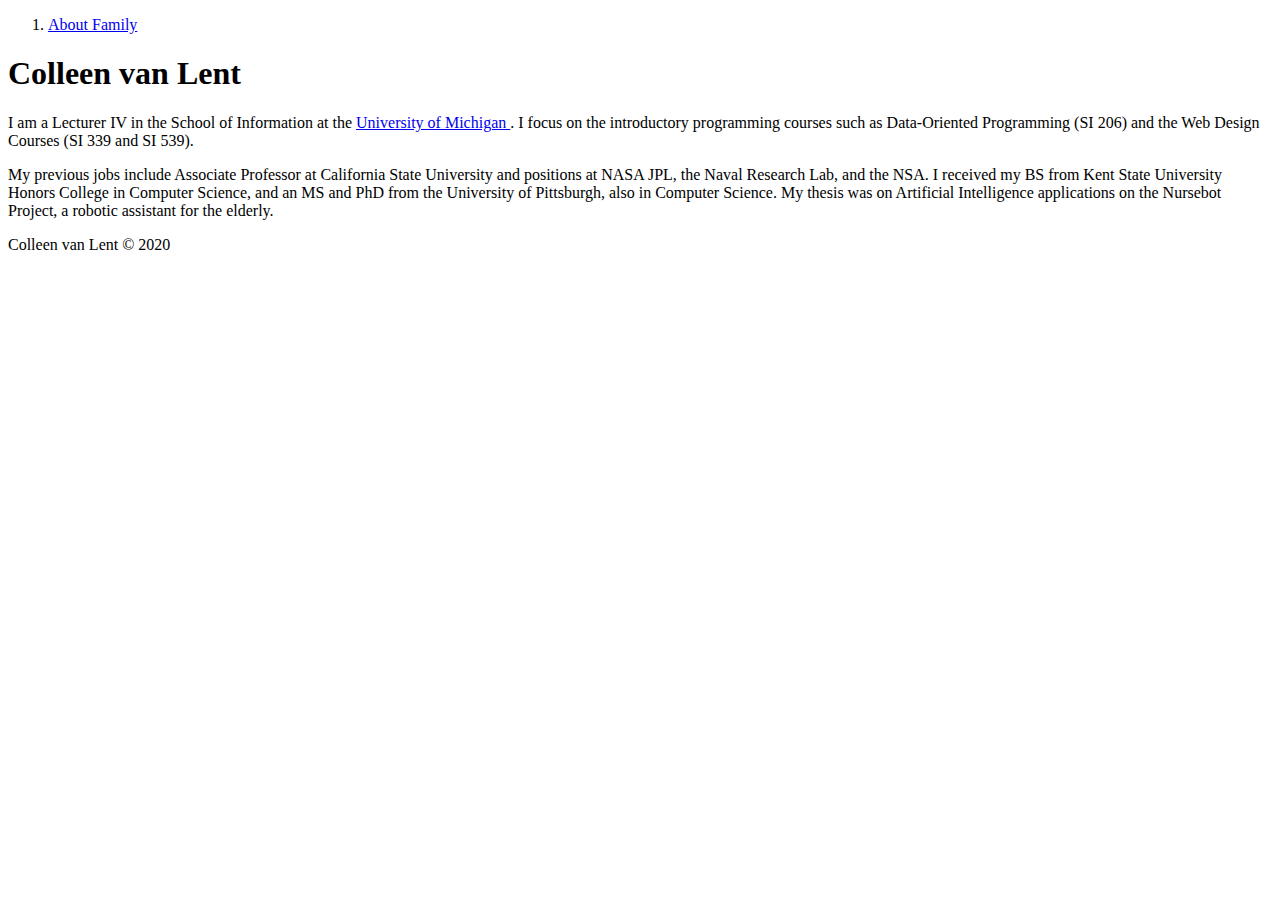
<file: homework1/index.html>
<!DOCTYPE html>
<html lang="en">
<head>
	<meta charset="UTF-8">
	<title>Home</title>
	<link rel="stylesheet" href="stylesheets/style.css">
</head>
<body>

<header>
	<nav>
		<ol>
			<li>
				<a href="index.html"> About </a>
				<a href="family.html"> Family </a>
			</li>
		</ol>
	</nav>
</header>

<main>
<h1> Colleen van Lent </h1>

<p> I am a Lecturer IV in the School of Information at the <a href="https://umich.edu/"> University of Michigan </a>. I focus on the introductory programming courses such as Data-Oriented Programming (SI 206) and the Web Design Courses (SI 339 and SI 539).</p>

<p> My previous jobs include Associate Professor at California State University and positions at NASA JPL, the Naval Research Lab, and the NSA. I received my BS from Kent State University Honors College in Computer Science, and an MS and PhD from the University of Pittsburgh, also in Computer Science. My thesis was on Artificial Intelligence applications on the Nursebot Project, a robotic assistant for the elderly.</p>
</main>

<footer>
Colleen van Lent &copy; 2020
</footer>
</body>
</html>
</file>
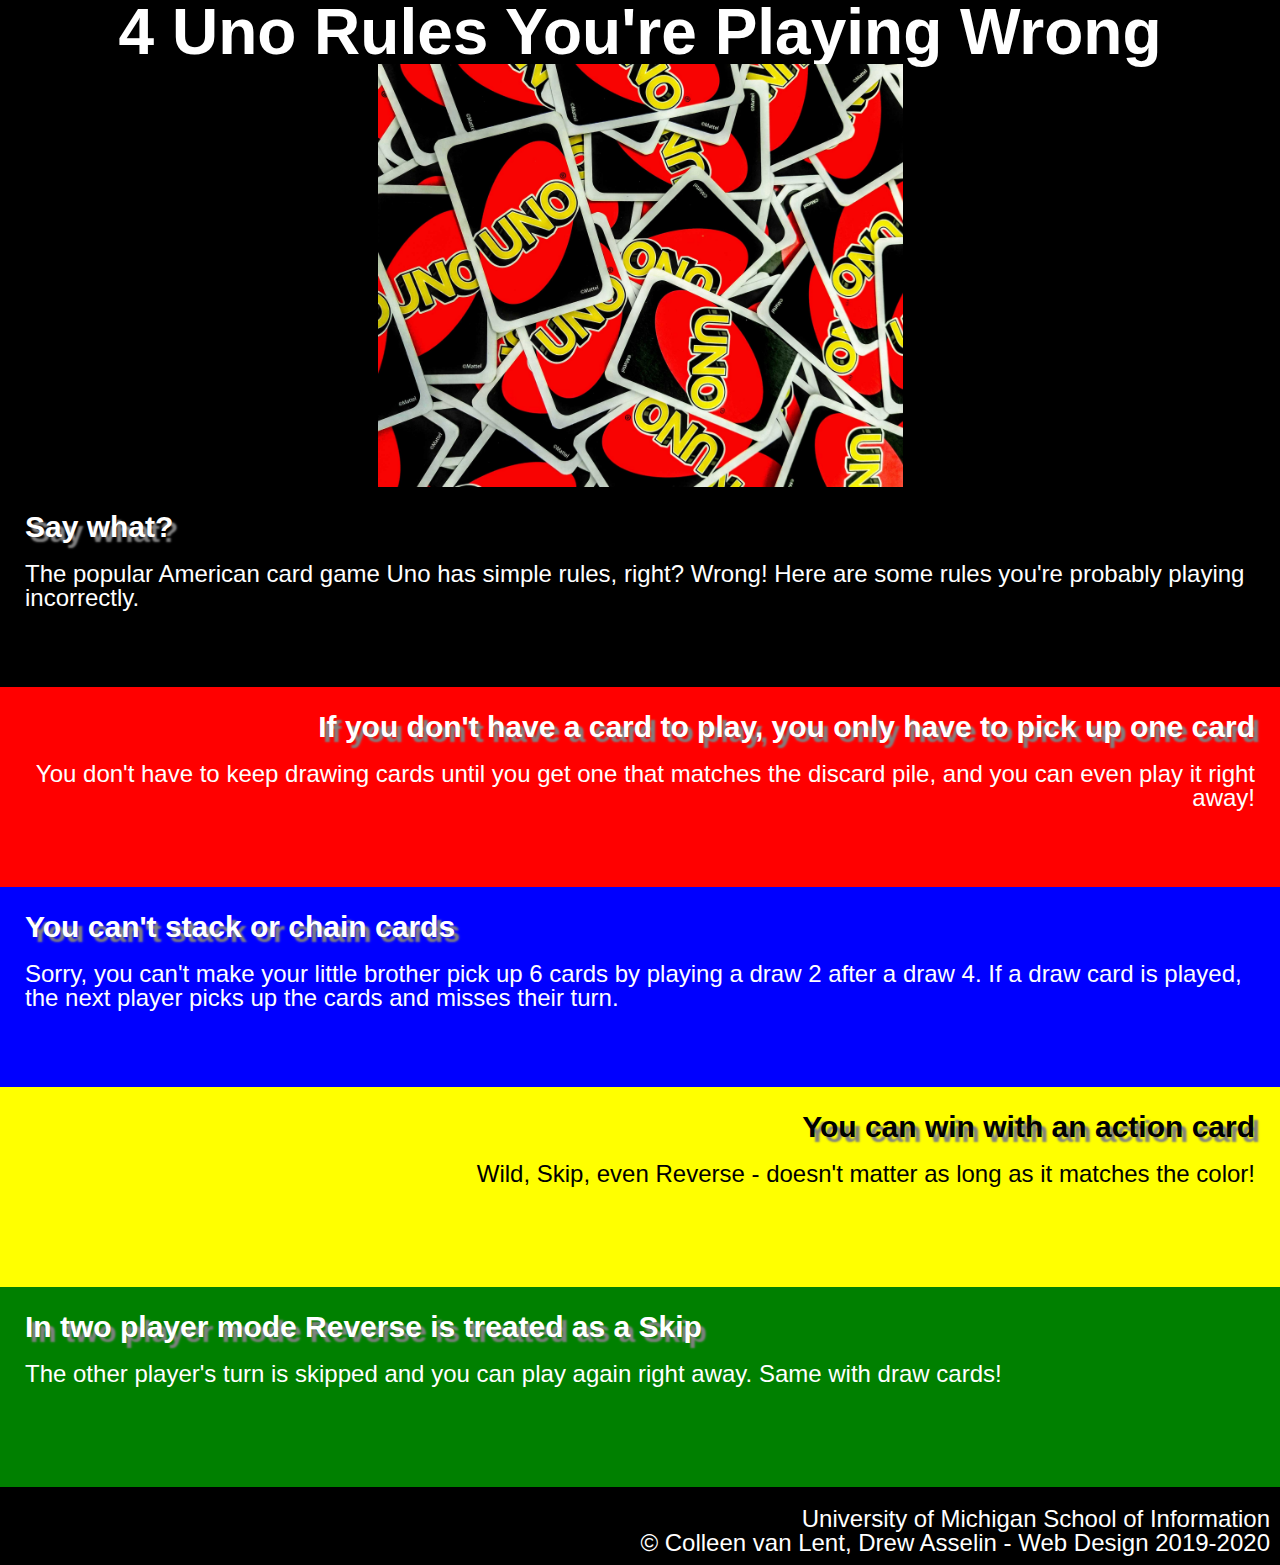
<file: homework2/index.html>
<!DOCTYPE html>
<html lang="en" dir="ltr">
  <head>
    <meta charset="UTF-8">
    <title>4 Uno Rules You're Playing Wrong</title>
    <link rel="stylesheet" href="stylesheets/html5reset.css">
    <link rel="stylesheet" href="stylesheets/style.css">
    <!-- Add link to two style sheets here. -->
  </head>
  <body>
    <header>
      <h1>4 Uno Rules You're Playing Wrong</h1>
      <img src="images/uno-cards.jpg" alt="uno cards" />
    </header>
    <main>
      <div id="intro">
      <h2>Say what?</h2>
      <p>The popular American card game Uno has simple rules, right? Wrong! Here are some rules you're probably playing incorrectly.</p>
      </div>

      <div id="red">
        <h2>If you don't have a card to play, you only have to pick up one card</h2>
        <p>You don't have to keep drawing cards until you get one that matches the discard pile, and you can even play it right away!</p>
      </div>

      <div id="blue">
        <h2>You can't stack or chain cards</h2>
        <p>Sorry, you can't make your little brother pick up 6 cards by playing a draw 2 after a draw 4. If a draw card is played, the next player picks up the cards and misses their turn.</p>
      </div>

      <div id="yellow">
        <h2>You can win with an action card</h2>
        <p>Wild, Skip, even Reverse - doesn't matter as long as it matches the color!</p>
      </div>

      <div id="green">
        <h2>In two player mode Reverse is treated as a Skip</h2>
        <p>The other player's turn is skipped and you can play again right away. Same with draw cards!</p>
      </div>
    </main>
    <footer>
      <p>University of Michigan School of Information <br/>
        &copy; Colleen van Lent, Drew Asselin - Web Design 2019-2020</p>
    </footer>
  </body>
</html>
</file>
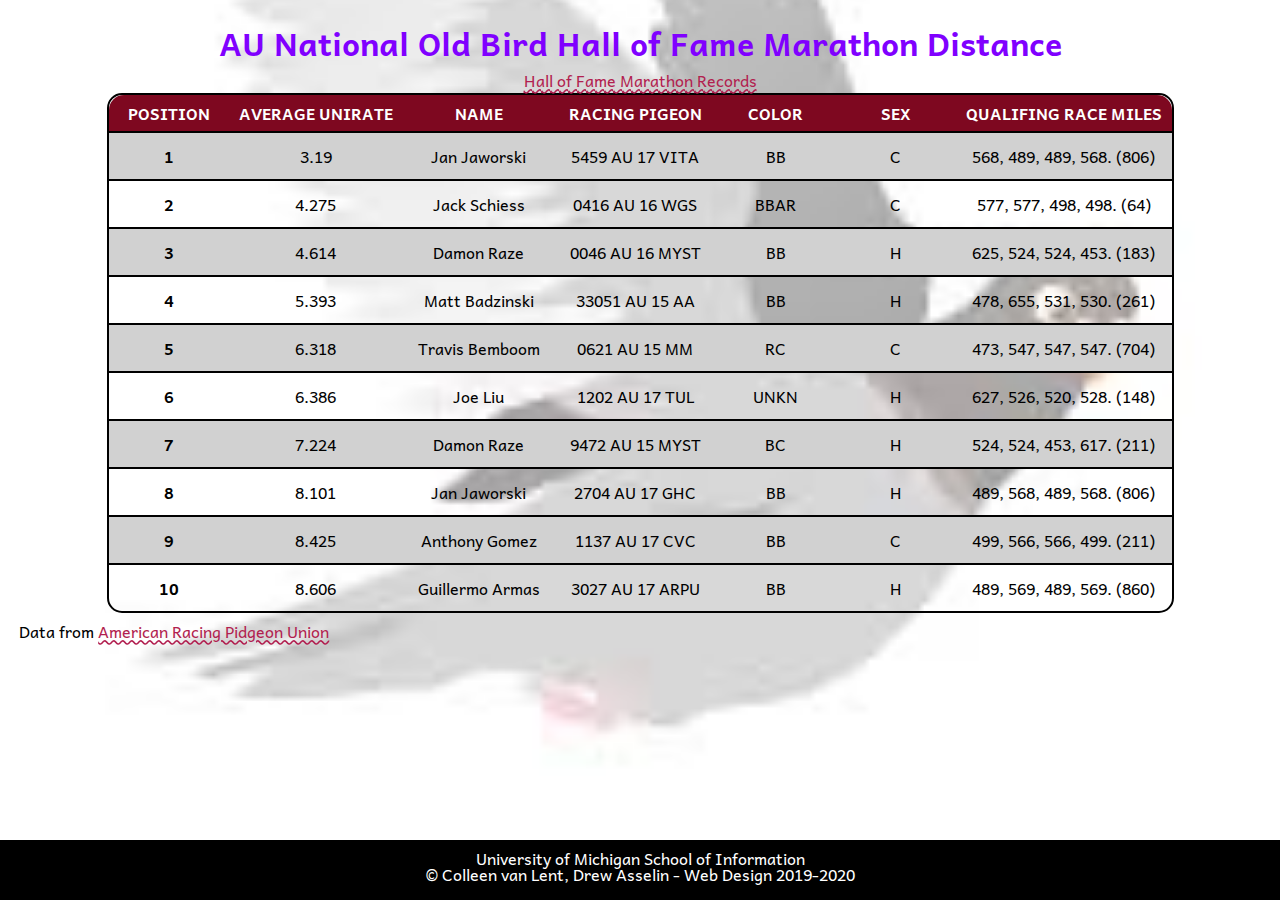
<file: homework3/index.html>
<!DOCTYPE html>
<html lang="en">
  <head>
    <meta charset="UTF-8">
    <link rel="stylesheet" type="text/css" href="css/html5reset.css">
    <link rel="stylesheet" type="text/css" href="css/style.css">
    <link href="https://fonts.googleapis.com/css?family=Andika&display=swap" rel="stylesheet">
    <link rel="shortcut icon" type="image/png" href="images/pigeon-icon.png"/>


    <!-- Image by <a href="https://pixabay.com/users/chiplanay-1971251/?utm_source=link-attribution&amp;utm_medium=referral&amp;utm_campaign=image&amp;utm_content=3303111">chiplanay</a> from <a href="https://pixabay.com/?utm_source=link-attribution&amp;utm_medium=referral&amp;utm_campaign=image&amp;utm_content=3303111">Pixabay</a> -->
    <title>AU National Old Bird Hall of Fame Marathon Distance</title>
  </head>
  <!-- ***************************************
  * Tips!
  *
  * Remember there are two parts of a table - thead and tbody!
  *        This will be helpful to remember when making rounded corners.
  *
  * Classes that are in-line are helpful for formatting the parts you want.
  *        But what if you want to format something programmatically? Remember Psuedoclasses!
  *
  * Setting background images in CSS can be alittle tricky. Double-check the formatting!
  *        It works a litle differently than adding images in HTML
  *
  * Remember you want the footer to always be at the very bottom of the page.
  *        Remember the different kinds of positining. You also might want to look at the margins for the main section!
  *
  * Using web fonts requires two parts - one goes in the HTML and one goes in the CSS
  *
  * You can do it! (*•̀ᴗ•́*)و
  ******************************************** -->
  <body>
    <header>
      <h1>AU National Old Bird Hall of Fame Marathon Distance</h1>
    </header>
    <main>
      <table>
        <caption><a href = "https://pigeon-ndb.com/results/">Hall of Fame Marathon Records</a></caption>
      <thead>
        <tr>
          <th scope="col" class="colhead">Position</th>
          <th scope="col" class="colhead">Average Unirate</th>
          <th scope="col" class="colhead">Name</th>
          <th scope="col" class="colhead">Racing Pigeon</th>
          <th scope="col" class="colhead">Color</th>
          <th scope="col" class="colhead">Sex</th>
          <th scope="col" class="colhead">Qualifing Race Miles</th>
        </tr>
      </thead>
      <tbody>
       <tr>
         <th scope="row" class="rowhead">1</th>
         <td>3.19</td>
         <td>Jan Jaworski</td>
         <td>5459 AU 17 VITA</td>
         <td>BB</td>
         <td>C</td>
         <td>568, 489, 489, 568. (806)</td>
       </tr>
       <tr>
         <th scope="row" class="rowhead">2</th>
         <td>4.275</td>
         <td>Jack Schiess</td>
         <td>0416 AU 16 WGS</td>
         <td>BBAR</td>
         <td>C</td>
         <td>577, 577, 498, 498. (64)</td>
       </tr>
       <tr>
         <th scope="row" class="rowhead">3</th>
         <td>4.614</td>
         <td>Damon Raze</td>
         <td>0046 AU 16 MYST</td>
         <td>BB</td>
         <td>H</td>
         <td>625, 524, 524, 453. (183)</td>
       </tr>
       <tr>
         <th scope="row" class="rowhead">4</th>
         <td>5.393</td>
         <td>Matt Badzinski</td>
         <td>33051 AU 15 AA</td>
         <td>BB</td>
         <td>H</td>
         <td>478, 655, 531, 530. (261)</td>
       </tr>
       <tr>
         <th scope="row" class="rowhead">5</th>
         <td>6.318</td>
         <td>Travis Bemboom</td>
         <td>0621 AU 15 MM</td>
         <td>RC</td>
         <td>C</td>
         <td>473, 547, 547, 547. (704)</td>
       </tr>
       <tr>
         <th scope="row" class="rowhead">6</th>
         <td>6.386</td>
         <td>Joe Liu</td>
         <td>1202 AU 17 TUL</td>
         <td>UNKN</td>
         <td>H</td>
         <td>627, 526, 520, 528. (148)</td>
       </tr>
       <tr>
         <th scope="row" class="rowhead">7</th>
         <td>7.224</td>
         <td>Damon Raze</td>
         <td>9472 AU 15 MYST</td>
         <td>BC</td>
         <td>H</td>
         <td>524, 524, 453, 617. (211)</td>
       </tr>
       <tr>
         <th scope="row" class="rowhead">8</th>
         <td>8.101</td>
         <td>Jan Jaworski</td>
         <td>2704 AU 17 GHC</td>
         <td>BB</td>
         <td>H</td>
         <td>489, 568, 489, 568. (806)</td>
       </tr>
       <tr>
         <th scope="row" class="rowhead">9</th>
         <td>8.425</td>
         <td>Anthony Gomez</td>
         <td>1137 AU 17 CVC</td>
         <td>BB</td>
         <td>C</td>
         <td>499, 566, 566, 499. (211)</td>
       </tr>
       <tr>
         <th scope="row" class="rowhead">10</th>
         <td>8.606</td>
         <td>Guillermo Armas</td>
         <td>3027 AU 17 ARPU</td>
         <td>BB</td>
         <td>H</td>
         <td>489, 569, 489, 569. (860)</td>
       </tr>
      </tbody>
    </table>
    <p class="datacite">Data from <a href="https://pigeon-ndb.com/results/hof">American Racing Pidgeon Union</a></p>
    </main>
    <footer>
      <p>University of Michigan School of Information <br/>
        &copy; Colleen van Lent, Drew Asselin - Web Design 2019-2020</p>
    </footer>
  </body>
</html>
</file>
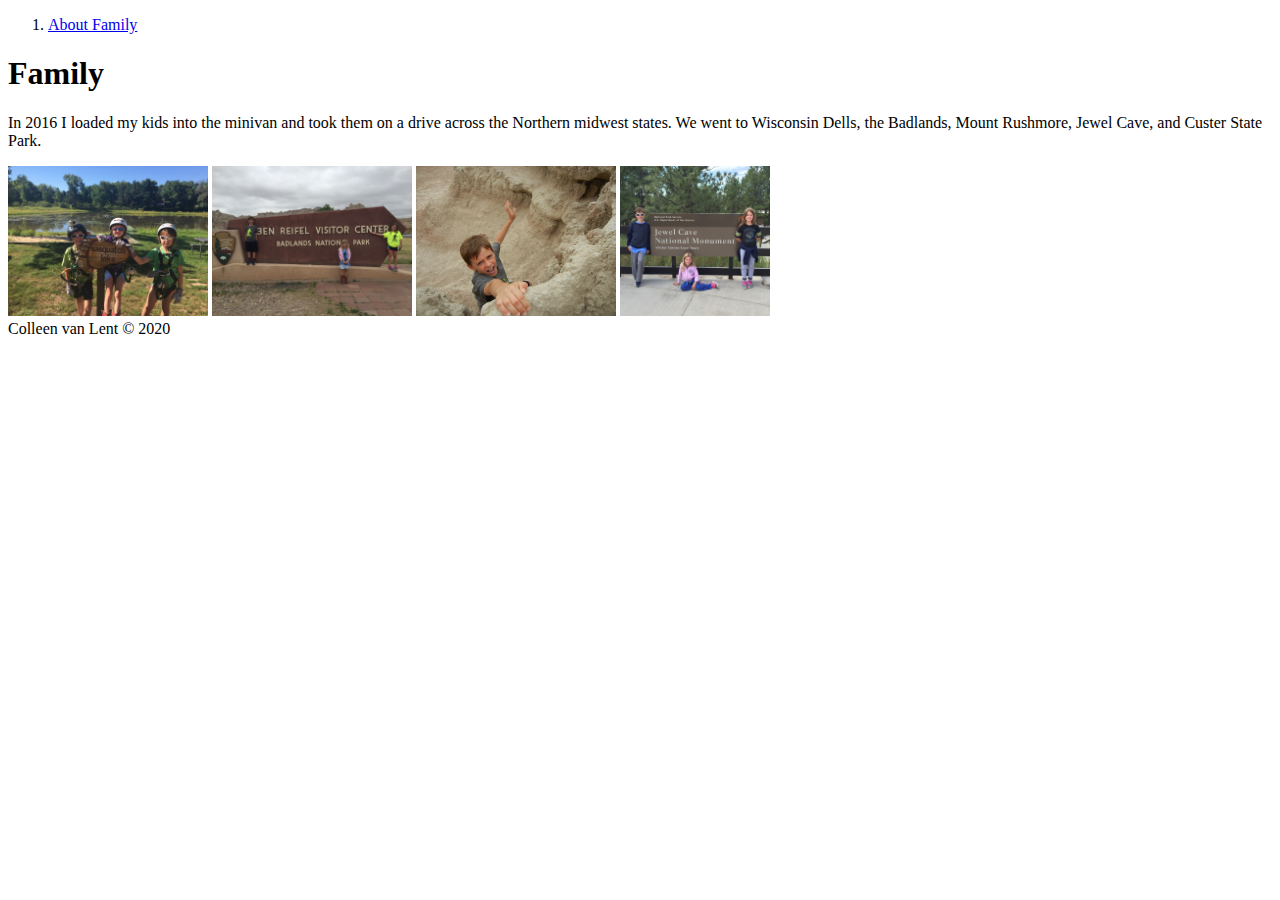
<file: homework1/family.html>
<!DOCTYPE html>
<html lang="en">
<head>
	<meta charset="UTF-8">
	<title>Family</title>
	<link rel="stylesheet" href="stylesheets/style.css">
</head>
<body>

	<header>
		<nav>
			<ol>
				<li>
					<a href="index.html"> About </a>
					<a href="family.html"> Family </a>
				</li>
			</ol>
		</nav>
	</header>

<main>
<h1>Family</h1>
<p>In 2016 I loaded my kids into the minivan and took them on a drive across the Northern midwest states.  We went to Wisconsin Dells, the Badlands, Mount Rushmore, Jewel Cave, and Custer State Park.</p>
<img src = "images/wisconsin_dells.jpg" alt="wisconsin_dells"/>
<img src = "images/badlands.jpg" alt="badlands"/>
<img src = "images/falling.jpg" alt="falling"/>
<img src = "images/jewel_cave.JPG" alt="jewel_cave"/>
</main>

<footer>
Colleen van Lent &copy; 2020
</footer>
</body>
</html>
</file>
<file: homework1/stylesheets/style.css>
img{
    height: 150px;
}
</file>
<file: homework2/stylesheets/style.css>
body {
  font-family: "Lucidia Grande", sans-serif;
  background-color: #000000;
  color: #ffffff;
}

h1 {
  font-size: 64px;
  text-align: center;
}

h2 {
  font-size: 30px;
  text-shadow: 5px 5px 2px #808080;
}

p {
  font-size: 24px;
  padding-top: 20px;
}

img {
  display: block;
  margin-left: auto;
  margin-right: auto;
  width: 525px;
  height: auto;
}

#intro {
  padding: 25px;
  min-height: 150px;
}

#red {
  padding: 25px;
  min-height: 150px;
  background-color: #ff0000;
  text-align: right;
}

#blue {
  padding: 25px;
  min-height: 150px;
  background-color: #0000ff;
  text-align: left;
}

#yellow {
  padding: 25px;
  min-height: 150px;
  background-color: #ffff00;
  text-align: right;
  color: #000000;
  header text-shadow: 5px 5px 2px #c7e2c7;
}

#green {
  padding: 25px;
  min-height: 150px;
  background-color: #008000;
  text-align: left;
}

footer {
  text-align: right;
  padding-bottom: 10px;
  padding-right: 10px;
}
</file>
<file: homework3/css/style.css>
/*STARTER CODE*/

/*
We have started some of the selectors for you.
For others we have provided hints on what the selectors should be.
There are some missing selectors.

Make sure to learn what the starter code does!!
*/


body{
  color: black;
  font-family: 'Andika', sans-serif;
  font-size: 16px;
  margin: 1.2em;
  background: #DDDDDD;
  background-image: url("../images/pigeon-background.JPEG");
  background-size: cover;
  background-position: center;
  background-repeat: no-repeat;
}

main{
  margin-bottom: 100px;
}

h1{
  color: #8000FF;
  font-size: 2em;
  line-height: 1.5;
  text-align: center;
}

caption{
  margin:5px 0px;
}

p{
  color: #000000;
  font-size: 16px;
  padding-top: 10px;
}

a{
  color: #B21F50;
  font-size: 16px;
  text-decoration-line: underline;
  text-decoration-style: wavy;
}

table{
    border: 2px solid black;
    margin: 0 auto;
    border-collapse: separate;
    border-radius: 15px;
}

:focus{
  border: 2px solid black;
}

.colhead{
  background-color: #7e0820;
  color: white;
  min-width: 100px;
  padding: 10px;
  text-align: center;
  text-transform: uppercase;
}

.rowhead{
  border-top: 2px solid black;
}


td{
  padding: 15px;
  border-top: 2px solid black;
  text-align: center;
}

tr:nth-child(even){
  background-color: transparent;
}

tr:nth-child(odd){
  background-color: #D1D1D1;
}

tr:hover {
  background-color: rgb(126,8,32,0.5);
}

* {}

thead tr:first-child th:first-child{
  border-top-left-radius: 15px;
}

thead tr:first-child th:last-child{
  border-top-right-radius: 15px;
}

table tr:last-child td:last-child{
  border-bottom-right-radius: 15px;
}

table tr:last-child th.rowhead{
  border-bottom-left-radius: 15px;
}

footer{
  position:fixed;
  left:0px;
  bottom:0px;
  width:100%;
  text-align:center;
  background-color: black;
  min-height: 60px;
}

footer > p{
  color: white;
}
</file>
